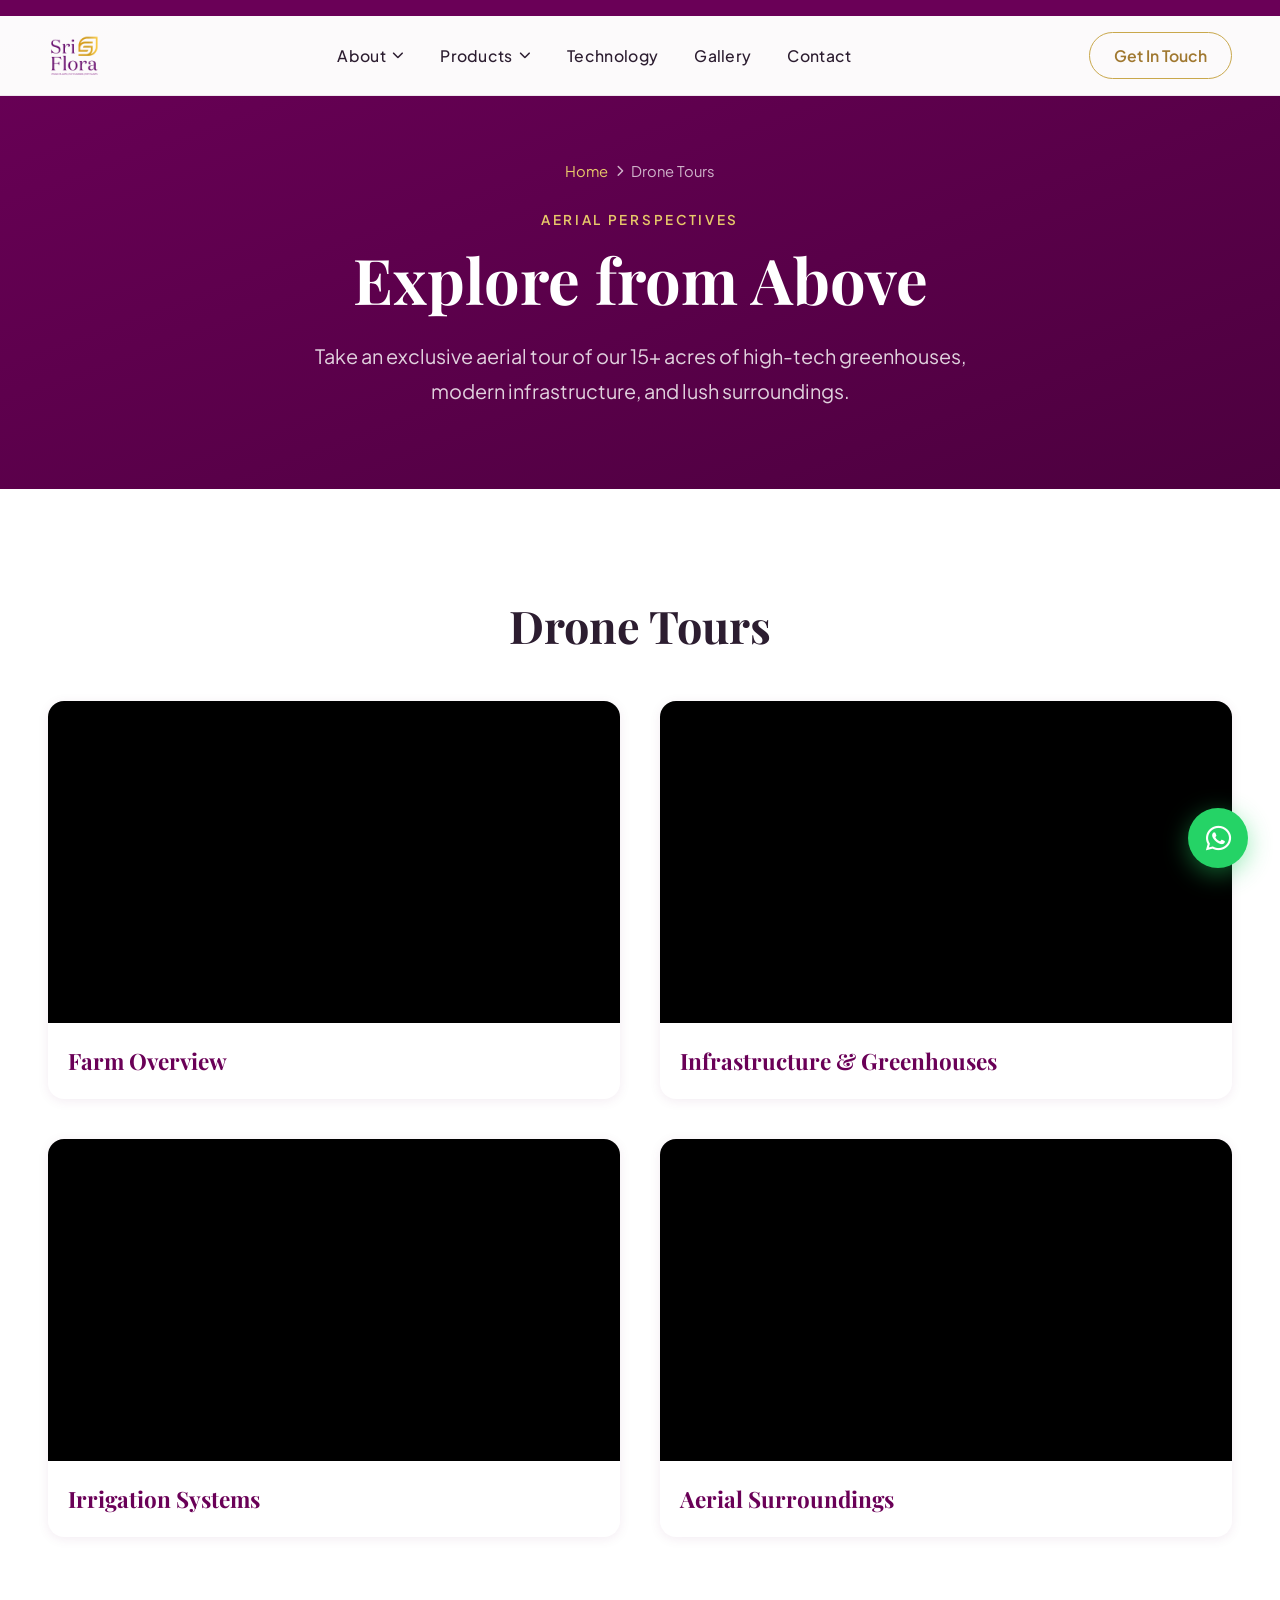
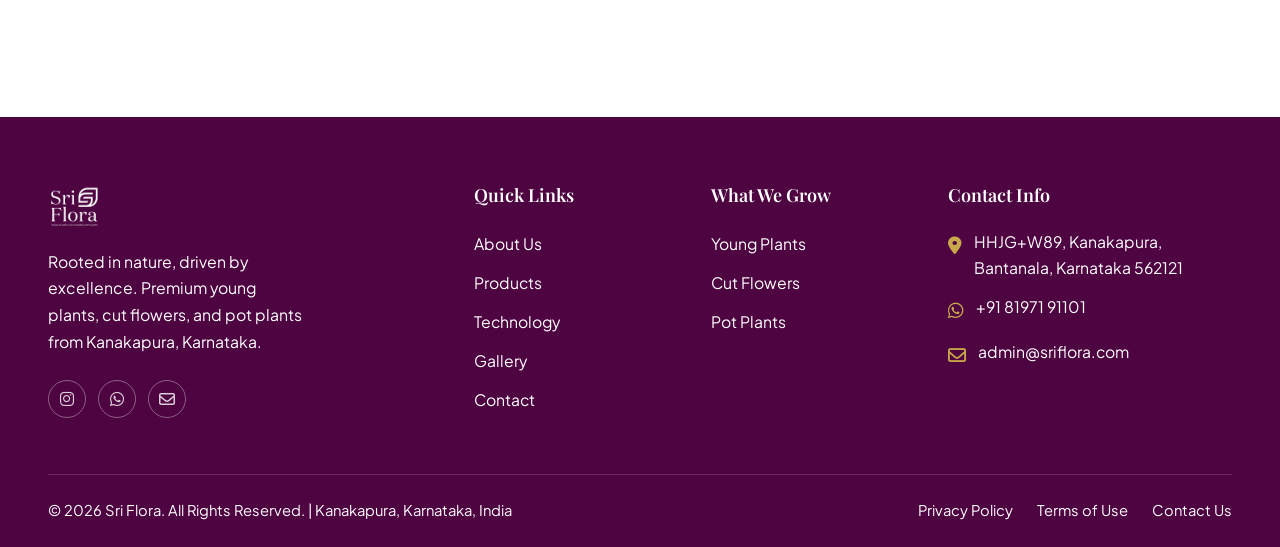
<file: drone.html>
<!DOCTYPE html>
<html lang="en">

<head>
  <meta charset="UTF-8" />
  <meta name="viewport" content="width=device-width, initial-scale=1.0" />
  <title>Drone Tours — Sri Flora</title>
  <meta name="description"
    content="Take an aerial tour of Sri Flora. Watch drone videos of our sprawling farm, greenhouses, and infrastructure in Kanakapura, Karnataka." />
  <meta name="color-scheme" content="light" />
  <link rel="canonical" href="https://sriflora.in/drone.html" />
  <link rel="stylesheet" href="styles.css?v=92" />
  <link rel="stylesheet" href="https://cdnjs.cloudflare.com/ajax/libs/font-awesome/6.5.0/css/all.min.css" />
  <style>
    /* ── Drone Page Specific ── */
    .drone-page-hero {
      background: linear-gradient(160deg, var(--purple-brand) 0%, var(--purple-deep) 100%);
      padding: 160px 0 80px;
      text-align: center;
    }
    .drone-page-hero .section-label { color: var(--gold-light); }
    .drone-page-hero h1 {
      font-family: 'Playfair Display', serif;
      font-size: clamp(2.2rem, 5vw, 3.5rem);
      font-weight: 700;
      color: var(--white);
      line-height: 1.2;
      margin-bottom: 20px;
    }
    .drone-page-hero p {
      color: rgba(255,255,255,0.82);
      font-size: 1.1rem;
      max-width: 680px;
      margin: 0 auto;
      line-height: 1.8;
    }

    #drone-grid-section {
      padding: 100px 0;
      background: var(--white);
    }
  </style>
</head>

<body>
  <!-- ══ NAVBAR ══ -->
  <nav id="navbar" role="navigation" aria-label="Main navigation">
    <div class="container nav-inner">
      <a href="index.html" class="logo" aria-label="Sri Flora Home">
        <img src="logo-light.png" alt="Sri Flora" class="logo-img" />
      </a>
      <ul class="nav-links" role="list">
<li class="nav-dropdown">
          <a href="about.html" class="nav-dropdown-toggle">
            About <i class="fa-solid fa-chevron-down nav-chevron" aria-hidden="true"></i>
          </a>
          <ul class="nav-dropdown-menu" role="list">
            <li><a href="about.html#mission-vision">Mission & Vision</a></li>
            <li><a href="about.html#our-story">Our Story</a></li>
            <li><a href="about.html#our-team">Our Team</a></li>
          </ul>
        </li>
        <li class="nav-dropdown">
          <a href="index.html#products" class="nav-dropdown-toggle">
            Products <i class="fa-solid fa-chevron-down nav-chevron" aria-hidden="true"></i>
          </a>
          <ul class="nav-dropdown-menu" role="list">
            <li><a href="young-plants.html"><i class="fa-solid fa-seedling"></i> Young Plants</a></li>
            <li><a href="pot-plants.html"><i class="fa-solid fa-leaf"></i> Pot Plants</a></li>
            <li><a href="cut-flowers.html"><i class="fa-solid fa-fan"></i> Cut Flowers</a></li>
          </ul>
        </li>
        <li><a href="index.html#technology">Technology</a></li>
        <li><a href="index.html#gallery-cards">Gallery</a></li>
        <li><a href="index.html#contact">Contact</a></li>
      </ul>
      <div style="display:flex;align-items:center;gap:12px;">
        <a href="index.html#contact" class="btn-nav">Get In Touch</a>
        <button class="hamburger" id="hamburger" aria-label="Toggle mobile menu" aria-expanded="false">
          <span></span><span></span><span></span>
        </button>
      </div>
    </div>
  </nav>

  <!-- Mobile Nav Drawer -->
  <div class="mobile-nav" id="mobile-nav" role="dialog" aria-label="Mobile navigation">
<div class="mobile-nav-group">
      <button class="mobile-nav-group-toggle" id="mobile-about-toggle">
        About <i class="fa-solid fa-chevron-down" aria-hidden="true"></i>
      </button>
      <div class="mobile-nav-submenu" id="mobile-about-submenu">
        <a href="about.html#mission-vision">Mission & Vision</a>
        <a href="about.html#our-story">Our Story</a>
        <a href="about.html#our-team">Our Team</a>
      </div>
    </div>
    <div class="mobile-nav-group">
      <button class="mobile-nav-group-toggle" id="mobile-products-toggle">
        Products <i class="fa-solid fa-chevron-down" aria-hidden="true"></i>
      </button>
      <div class="mobile-nav-submenu" id="mobile-products-submenu">
        <a href="young-plants.html">Young Plants</a>
        <a href="pot-plants.html">Pot Plants</a>
        <a href="cut-flowers.html">Cut Flowers</a>
      </div>
    </div>
    <a href="index.html#technology">Technology</a>
    <a href="index.html#gallery-cards">Gallery</a>
    <a href="index.html#contact">Contact</a>
    <a href="index.html#contact" class="btn-nav">Get In Touch</a>
  </div>

  <!-- ══ HERO ══ -->
  <section class="drone-page-hero" aria-label="Drone hero">
    <div class="container">
      <div class="breadcrumb">
        <a href="index.html">Home</a>
        <i class="fa-solid fa-chevron-right" style="font-size:0.65rem;"></i>
        <span>Drone Tours</span>
      </div>
      <span class="section-label">Aerial Perspectives</span>
      <h1>Explore from Above</h1>
      <p>Take an exclusive aerial tour of our 15+ acres of high-tech greenhouses, modern infrastructure, and lush surroundings.</p>
    </div>
  </section>

  <!-- ══ DRONE VIDEOS ══ -->
  <section id="drone-grid-section">
    <div class="container">
      
      <h2 class="gallery-section-title" id="videos">Drone Tours</h2>
      <div class="video-grid">
        <div class="video-card">
          <iframe src="https://www.youtube.com/embed/wDzO9-0Wjzs?rel=0" allow="accelerometer; autoplay; clipboard-write; encrypted-media; gyroscope; picture-in-picture" allowfullscreen title="Farm Overview"></iframe>
          <div class="video-card-body">
            <h3>Farm Overview</h3>
          </div>
        </div>
        <div class="video-card">
          <iframe src="https://www.youtube.com/embed/ejGiR-ptQHk?rel=0" allow="accelerometer; autoplay; clipboard-write; encrypted-media; gyroscope; picture-in-picture" allowfullscreen title="Infrastructure & Greenhouses"></iframe>
          <div class="video-card-body">
            <h3>Infrastructure & Greenhouses</h3>
          </div>
        </div>
        <div class="video-card">
          <iframe src="https://www.youtube.com/embed/Xh0sjwn0yHs?rel=0" allow="accelerometer; autoplay; clipboard-write; encrypted-media; gyroscope; picture-in-picture" allowfullscreen title="Irrigation Systems"></iframe>
          <div class="video-card-body">
            <h3>Irrigation Systems</h3>
          </div>
        </div>
        <div class="video-card">
          <iframe src="https://www.youtube.com/embed/UwnEcqwozZY?rel=0" allow="accelerometer; autoplay; clipboard-write; encrypted-media; gyroscope; picture-in-picture" allowfullscreen title="Aerial Surroundings"></iframe>
          <div class="video-card-body">
            <h3>Aerial Surroundings</h3>
          </div>
        </div>
      </div>

    </div>
  </section>

  <!-- ══ FOOTER ══ -->
  <footer aria-label="Site footer">
    <div class="container">
      <div class="footer-grid">
        <div class="footer-brand">
          <a href="index.html" class="logo" aria-label="Sri Flora Home">
            <img src="logo-light.png" alt="Sri Flora" class="logo-img" style="filter:brightness(0) invert(1);" />
          </a>
          <p class="footer-tagline">Rooted in nature, driven by excellence. Premium young plants, cut flowers, and pot plants from Kanakapura, Karnataka.</p>
          <div class="social-row">
            <a href="https://www.instagram.com/sriflora" class="social-btn" aria-label="Sri Flora on Instagram" target="_blank" rel="noopener noreferrer"><i class="fa-brands fa-instagram" aria-hidden="true"></i></a>
            <a href="https://wa.me/919741177666" class="social-btn" aria-label="Sri Flora on WhatsApp" target="_blank" rel="noopener noreferrer"><i class="fa-brands fa-whatsapp" aria-hidden="true"></i></a>
            <a href="mailto:admin@sriflora.com" class="social-btn" aria-label="Email Sri Flora"><i class="fa-regular fa-envelope" aria-hidden="true"></i></a>
          </div>
        </div>
        <div class="footer-col">
          <h4>Quick Links</h4>
          <ul role="list">
            <li><a href="about.html">About Us</a></li>
            <li><a href="index.html#products">Products</a></li>
            <li><a href="index.html#technology">Technology</a></li>
            <li><a href="index.html#gallery-cards">Gallery</a></li>
            <li><a href="index.html#contact">Contact</a></li>
          </ul>
        </div>
        <div class="footer-col">
          <h4>What We Grow</h4>
          <ul role="list">
            <li><a href="young-plants.html">Young Plants</a></li>
            <li><a href="cut-flowers.html">Cut Flowers</a></li>
            <li><a href="pot-plants.html">Pot Plants</a></li>
          </ul>
        </div>
        <div class="footer-col">
          <h4>Contact Info</h4>
          <div class="footer-contact-item">
            <span><i class="fa-solid fa-location-dot" aria-hidden="true"></i></span>
            <span>HHJG+W89, Kanakapura, Bantanala, Karnataka 562121</span>
          </div>
          <div class="footer-contact-item">
            <span><i class="fa-brands fa-whatsapp" aria-hidden="true"></i></span>
            <a href="https://wa.me/919741177666" target="_blank" rel="noopener noreferrer" style="color: inherit; text-decoration: none;">+91 81971 91101</a>
          </div>
          <div class="footer-contact-item">
            <span><i class="fa-regular fa-envelope" aria-hidden="true"></i></span>
            <a href="mailto:admin@sriflora.com" style="color: inherit; text-decoration: none;">admin@sriflora.com</a>
          </div>
        </div>
      </div>
      <div class="footer-bottom">
        <p>&copy; 2026 Sri Flora. All Rights Reserved. | Kanakapura, Karnataka, India</p>
        <div class="footer-bottom-line">
          <a href="#">Privacy Policy</a>
          <a href="#">Terms of Use</a>
          <a href="index.html#contact">Contact Us</a>
        </div>
      </div>
    </div>
  </footer>

  <a href="https://wa.me/919741177666?text=Hi%20Sri%20Flora%2C%20I%20am%20interested%20in%20your%20products."
    class="whatsapp-float" target="_blank" rel="noopener noreferrer" aria-label="Chat with Sri Flora on WhatsApp">
    <i class="fa-brands fa-whatsapp" aria-hidden="true"></i>
  </a>
  <a href="#" class="back-to-top" aria-label="Back to top">
    <i class="fa-solid fa-chevron-up" aria-hidden="true"></i>
  </a>

  <!-- CDN Scripts -->
  <script src="script.js?v=92"></script>
</body>

</html>
</file>
<file: styles.css>
/* ==============================
   Sri Flora — Premium CSS
   Concept A: Cinematic Immersive
   ============================== */

@import url('https://fonts.googleapis.com/css2?family=Playfair+Display:ital,wght@0,400;0,600;0,700;1,400;1,600&family=Inter:wght@300;400;500;600&family=Plus+Jakarta+Sans:wght@300;400;500;600&display=swap');

/* ── CSS Custom Properties ── */
:root {
  --purple-brand: #6A0057;
  --purple-deep: #4D003F;
  --purple-medium: #8C1A75;
  --purple-light: #F9EAF6;
  --purple-mist: rgba(106, 0, 87, 0.12);
  --gold-accent: #C9A84C;
  --gold-light: #E8C96A;
  --gold-dark: #A07830;
  --white: #FFFFFF;
  --warm-gray: #F9F9FB;
  --lavender-bg: #F5EDF8;
  --slate-dark: #2C1D30;
  --slate-mid: #6A0057;
  ;
  --text-body: #5A4A6A;
  --text-muted: #8A7A9A;
  --border-light: rgba(106, 0, 87, 0.15);
  --shadow-sm: 0 2px 12px rgba(106, 0, 87, 0.08);
  --shadow-md: 0 8px 32px rgba(106, 0, 87, 0.12);
  --shadow-lg: 0 16px 48px rgba(106, 0, 87, 0.18);
  --transition: all 0.35s cubic-bezier(0.4, 0, 0.2, 1);
  --radius-sm: 8px;
  --radius-md: 16px;
  --radius-lg: 24px;
  --radius-xl: 32px;
}

/* ── Reset & Base ── */
*,
*::before,
*::after {
  box-sizing: border-box;
  margin: 0;
  padding: 0;
}

html {
  scroll-behavior: smooth;
  font-size: 18px;
}

body {
  font-family: 'Plus Jakarta Sans', 'Inter', sans-serif;
  background: var(--white);
  color: var(--slate-dark);
  line-height: 1.6;
  overflow-x: hidden;
  -webkit-font-smoothing: antialiased;
img {
  max-width: 100%;
  height: auto;
  display: block;
}

/* ── Lazy Load Fade In ── */
img.lazy {
  opacity: 0;
  transition: opacity 0.8s ease-in-out;
}
img.lazy.loaded {
  opacity: 1;
}

/* ── Lenis Smooth Scroll Removed ── */

a {
  text-decoration: none;
  color: inherit;
}

ul {
  list-style: none;
}

/* ── Utility ── */
.container {
  width: 100%;
  max-width: 1400px;
  margin: 0 auto;
  padding: 0 48px;
}

.section-label {
  display: inline-block;
  font-size: 0.75rem;
  font-weight: 600;
  letter-spacing: 0.2em;
  text-transform: uppercase;
  color: var(--gold-accent);
  margin-bottom: 12px;
}

.section-title {
  font-family: 'Playfair Display', serif;
  font-size: clamp(2rem, 4vw, 2.75rem);
  font-weight: 700;
  color: var(--slate-dark);
  line-height: 1.2;
  margin-bottom: 16px;
}

.section-title span {
  color: var(--purple-brand);
}

.gold-line {
  width: 60px;
  height: 2px;
  background: linear-gradient(90deg, var(--gold-accent), var(--gold-light));
  border-radius: 2px;
  margin: 0 auto 48px;
}

.gold-line.left {
  margin: 0 0 48px;
}

/* ── Scroll Animations ── */
/* Content is VISIBLE by default — JS opt-in enables the animation */
.js-reveal-ready .reveal {
  opacity: 0;
  transform: translateY(32px);
  transition: opacity 0.7s ease, transform 0.7s ease;
}

.js-reveal-ready .reveal.visible {
  opacity: 1;
  transform: translateY(0);
}

.js-reveal-ready .reveal-left {
  opacity: 0;
  transform: translateX(-40px);
  transition: opacity 0.7s ease, transform 0.7s ease;
}

.js-reveal-ready .reveal-left.visible {
  opacity: 1;
  transform: translateX(0);
}

.js-reveal-ready .reveal-right {
  opacity: 0;
  transform: translateX(40px);
  transition: opacity 0.7s ease, transform 0.7s ease;
}

.js-reveal-ready .reveal-right.visible {
  opacity: 1;
  transform: translateX(0);
}

/* ══════════════════════════════
   1. STICKY NAVIGATION
══════════════════════════════ */
#navbar {
  position: fixed;
  top: 0;
  left: 0;
  right: 0;
  z-index: 1000;
  height: 96px;
  border-top: 16px solid var(--purple-brand);
  display: flex;
  align-items: center;
  background: rgba(255, 255, 255, 0.98);
  border-bottom: 1px solid rgba(106, 0, 87, 0.08);
  transition: var(--transition);
  will-change: transform, height;
}

#navbar.scrolled {
  height: 76px;
  border-top-width: 8px;
  box-shadow: var(--shadow-sm);
  background: rgba(255, 255, 255, 1);
}

.nav-inner {
  display: flex;
  align-items: center;
  justify-content: space-between;
  width: 100%;
  padding: 0 48px;
  max-width: 100%;
}

/* Logo */
.logo {
  display: flex;
  align-items: center;
  text-decoration: none;
  flex-shrink: 0;
}

.logo-img {
  height: 52px;
  width: auto;
  display: block;
  object-fit: contain;
  transition: opacity 0.3s;
}

/* Light mode: show the colour PNG, hide the dark-filter version */
.logo-img--light {
  display: block;
}

.logo-img--dark {
  display: none;
}

/* Nav Links */
.nav-links {
  display: flex;
  align-items: center;
  gap: 36px;
}

.nav-links a {
  font-size: 0.875rem;
  font-weight: 500;
  color: var(--slate-dark);
  letter-spacing: 0.02em;
  transition: color 0.25s;
  position: relative;
}

.nav-links a::after {
  content: '';
  position: absolute;
  bottom: -4px;
  left: 0;
  width: 0;
  height: 1.5px;
  background: var(--purple-brand);
  transition: width 0.3s;
}

.nav-links a:hover {
  color: var(--purple-brand);
}

.nav-links a:hover::after {
  width: 100%;
}

/* ── Nav Dropdown ── */
.nav-dropdown {
  position: relative;
}

.nav-dropdown-toggle {
  display: flex;
  align-items: center;
  gap: 6px;
  cursor: pointer;
  user-select: none;
}

.nav-chevron {
  font-size: 0.65rem;
  transition: transform 0.3s ease;
}

.nav-dropdown:hover .nav-chevron {
  transform: rotate(180deg);
}

.nav-dropdown-menu {
  position: absolute;
  top: 100%;
  left: 50%;
  transform: translateX(-50%) translateY(10px);
  background: var(--white);
  border: 1px solid var(--border-light);
  border-radius: var(--radius-md);
  box-shadow: var(--shadow-lg);
  padding: 8px;
  min-width: 200px;
  opacity: 0;
  visibility: hidden;
  transition: opacity 0.25s ease, transform 0.25s ease, visibility 0.25s ease;
  z-index: 1000;
  list-style: none;
}

/* Invisible bridge so hover doesn't break when moving cursor down */
.nav-dropdown-menu::before {
  content: '';
  position: absolute;
  top: -20px;
  left: 0;
  right: 0;
  height: 20px;
}

.nav-dropdown:hover .nav-dropdown-menu,
.nav-dropdown-toggle:focus + .nav-dropdown-menu,
.nav-dropdown-menu:hover {
  opacity: 1;
  visibility: visible;
  transform: translateX(-50%) translateY(16px);
}

.nav-dropdown-menu li {
  margin: 0;
}

.nav-dropdown-menu li a {
  display: flex;
  align-items: center;
  gap: 10px;
  padding: 10px 16px;
  border-radius: var(--radius-sm);
  font-size: 0.875rem;
  font-weight: 500;
  color: var(--slate-dark);
  text-decoration: none;
  transition: background 0.2s, color 0.2s;
  white-space: nowrap;
}

.nav-dropdown-menu li a:hover {
  background: var(--purple-light);
  color: var(--purple-brand);
}

.nav-dropdown-menu li a i {
  color: var(--purple-brand);
  font-size: 0.85rem;
  width: 16px;
  text-align: center;
}

.nav-dropdown-menu li a::after {
  display: none;
}

/* Mobile nav group */
.mobile-nav-group {
  border-bottom: 1px solid rgba(0,0,0,0.05);
}

.mobile-nav-group-toggle {
  display: flex;
  align-items: center;
  justify-content: space-between;
  width: 100%;
  padding: 12px 0;
  font-size: 1rem;
  font-weight: 500;
  color: var(--slate-dark);
  background: none;
  border: none;
  cursor: pointer;
  font-family: inherit;
  transition: color 0.2s;
}

.mobile-nav-group-toggle:hover {
  color: var(--purple-brand);
}

.mobile-nav-group-toggle i {
  font-size: 0.75rem;
  transition: transform 0.3s;
}

.mobile-nav-group-toggle.open i {
  transform: rotate(180deg);
}

.mobile-nav-submenu {
  display: none;
  padding-left: 16px;
  padding-bottom: 8px;
}

.mobile-nav-submenu.open {
  display: block;
}

.mobile-nav-submenu a {
  font-size: 0.9rem;
  color: var(--text-body);
  padding: 8px 0;
  border-bottom: none;
}

/* CTA Button */
.btn-nav {
  padding: 10px 24px;
  border: 1.5px solid var(--gold-accent);
  border-radius: 50px;
  font-size: 0.875rem;
  font-weight: 600;
  color: var(--gold-dark);
  background: transparent;
  cursor: pointer;
  transition: var(--transition);
  white-space: nowrap;
  text-decoration: none;
  display: inline-block;
}

.btn-nav:hover {
  background: var(--gold-accent);
  color: var(--white);
  transform: translateY(-1px);
  box-shadow: 0 4px 16px rgba(201, 168, 76, 0.35);
}

/* Dark Mode Toggle Button */
.theme-toggle {
  width: 42px;
  height: 42px;
  border-radius: 50%;
  border: 1.5px solid var(--border-light);
  background: var(--warm-gray);
  cursor: pointer;
  display: flex;
  align-items: center;
  justify-content: center;
  font-size: 1.1rem;
  transition: var(--transition);
  flex-shrink: 0;
  position: relative;
  overflow: hidden;
}

.theme-toggle:hover {
  background: var(--purple-light);
  border-color: var(--purple-brand);
  transform: rotate(20deg) scale(1.08);
}

.theme-toggle__icon {
  position: absolute;
  transition: opacity 0.3s, transform 0.4s;
  line-height: 1;
}

/* Light mode: show sun, hide moon */
.theme-toggle__icon--sun {
  opacity: 1;
  transform: translateY(0);
}

.theme-toggle__icon--moon {
  opacity: 0;
  transform: translateY(16px);
}

/* Dark mode: show moon, hide sun */
[data-theme="dark"] .theme-toggle__icon--sun {
  opacity: 0;
  transform: translateY(-16px);
}

[data-theme="dark"] .theme-toggle__icon--moon {
  opacity: 1;
  transform: translateY(0);
}

/* Hamburger */
.hamburger {
  display: none;
  flex-direction: column;
  gap: 5px;
  cursor: pointer;
  padding: 4px;
  background: none;
  border: none;
}

.hamburger span {
  display: block;
  width: 24px;
  height: 2px;
  background: var(--slate-dark);
  border-radius: 2px;
  transition: var(--transition);
}

.hamburger.open span:nth-child(1) {
  transform: rotate(45deg) translate(5px, 5px);
}

.hamburger.open span:nth-child(2) {
  opacity: 0;
}

.hamburger.open span:nth-child(3) {
  transform: rotate(-45deg) translate(5px, -5px);
}

/* Mobile Nav Drawer */
.mobile-nav {
  display: none;
  position: fixed;
  top: 80px;
  left: 0;
  right: 0;
  background: var(--white);
  border-bottom: 1px solid var(--border-light);
  padding: 24px 32px;
  z-index: 999;
  box-shadow: var(--shadow-md);
}

.mobile-nav.open {
  display: block;
}

.mobile-nav a {
  display: block;
  font-size: 1rem;
  font-weight: 500;
  color: var(--slate-dark);
  padding: 12px 0;
  border-bottom: 1px solid rgba(0, 0, 0, 0.05);
  transition: color 0.2s;
}

.mobile-nav a:hover {
  color: var(--purple-brand);
}

.mobile-nav .btn-nav {
  margin-top: 16px;
  display: inline-block;
}

/* ══════════════════════════════
   2. HERO SECTION
══════════════════════════════ */
#hero {
  position: relative;
  height: 100vh;
  min-height: 680px;
  display: flex;
  align-items: center;
  justify-content: center;
  overflow: hidden;
  text-align: center;
}

/* ── Native Video Background ── */
.hero-video-bg {
  position: absolute;
  inset: 0;
  z-index: 0;
  overflow: hidden;
  background: #1a0014; /* Fallback while video loads */
}

.hero-video {
  position: absolute;
  top: 50%;
  left: 50%;
  min-width: 100%;
  min-height: 100%;
  width: auto;
  height: auto;
  transform: translate(-50%, -50%);
  object-fit: cover;
  pointer-events: none;
}

.hero-overlay {
  position: absolute;
  inset: 0;
  z-index: 1;
  background: linear-gradient(
    160deg,
    rgba(80, 0, 65, 0.38) 0%,
    rgba(50, 0, 40, 0.30) 40%,
    rgba(20, 0, 20, 0.45) 100%
  );
}


.hero-content {
  position: relative;
  z-index: 2;
  padding: 0 20px;
  max-width: 800px;
}

/* Hero Logo */
.hero-logo {
  display: flex;
  align-items: center;
  justify-content: center;
  margin-bottom: 28px;
  animation: fadeInDown 1s ease forwards;
}

.hero-logo-img {
  width: clamp(220px, 45vw, 380px);
  height: auto;
  object-fit: contain;
  filter: drop-shadow(0 0 24px rgba(0, 0, 0, 0.35));
}

.hero-tagline {
  font-size: clamp(0.7rem, 1.8vw, 0.9rem);
  font-weight: 600;
  letter-spacing: 0.25em;
  color: var(--gold-accent);
  text-transform: uppercase;
  margin-bottom: 20px;
  animation: fadeIn 1s ease 0.3s both;
}

.hero-subtitle {
  font-family: 'Playfair Display', serif;
  font-style: italic;
  font-size: clamp(1.1rem, 2.5vw, 1.4rem);
  color: rgba(255, 255, 255, 0.88);
  margin-bottom: 40px;
  animation: fadeIn 1s ease 0.5s both;
}

.btn-hero {
  display: inline-flex;
  align-items: center;
  gap: 10px;
  padding: 16px 36px;
  border: 1.5px solid var(--gold-accent);
  border-radius: 50px;
  font-size: 0.95rem;
  font-weight: 600;
  color: var(--white);
  background: rgba(255, 255, 255, 0.1);
  background: rgba(255, 255, 255, 0.15);
  cursor: pointer;
  text-decoration: none;
  transition: var(--transition);
  animation: fadeIn 1s ease 0.7s both;
}

.btn-hero:hover {
  background: var(--gold-accent);
  color: var(--white);
  transform: translateY(-3px);
  box-shadow: 0 12px 40px rgba(201, 168, 76, 0.4);
}

/* Scroll Indicator */
.hero-scroll {
  position: absolute;
  bottom: 36px;
  left: 50%;
  transform: translateX(-50%);
  display: flex;
  flex-direction: column;
  align-items: center;
  gap: 8px;
  color: rgba(255, 255, 255, 0.6);
  font-size: 0.75rem;
  letter-spacing: 0.1em;
  animation: bounce 2s infinite;
}

.hero-scroll::after {
  content: '';
  width: 1px;
  height: 40px;
  background: linear-gradient(to bottom, rgba(201, 168, 76, 0.7), transparent);
}

/* ══════════════════════════════
   3. STATS BAR
══════════════════════════════ */
#stats-bar {
  background: var(--purple-brand);
  padding: 28px 0;
}

.stats-grid {
  display: grid;
  grid-template-columns: repeat(4, 1fr);
  gap: 0;
}

.stat-item {
  text-align: center;
  padding: 12px 20px;
  border-right: 1px solid rgba(255, 255, 255, 0.2);
}

.stat-item:last-child {
  border-right: none;
}

.stat-number {
  font-family: 'Playfair Display', serif;
  font-size: 2.2rem;
  font-weight: 700;
  color: var(--gold-accent);
  line-height: 1;
  margin-bottom: 4px;
}

.stat-label {
  font-size: 0.8rem;
  font-weight: 500;
  color: rgba(255, 255, 255, 0.8);
  letter-spacing: 0.05em;
  text-transform: uppercase;
}

/* ══════════════════════════════
   4. ABOUT US
══════════════════════════════ */
#about {
  padding: 120px 0;
  background: var(--white);
}

.about-grid {
  display: grid;
  grid-template-columns: 1fr 1fr;
  gap: 80px;
  align-items: center;
}

.about-image-wrap {
  position: relative;
}

.about-image-main {
  width: 100%;
  height: 520px;
  object-fit: cover;
  border-radius: var(--radius-lg);
  box-shadow: var(--shadow-lg);
}

.about-image-badge {
  position: absolute;
  bottom: -24px;
  right: -24px;
  width: 120px;
  height: 120px;
  background: var(--purple-brand);
  border-radius: 50%;
  display: flex;
  flex-direction: column;
  align-items: center;
  justify-content: center;
  color: var(--white);
  text-align: center;
  box-shadow: var(--shadow-md);
  border: 4px solid var(--white);
}

.about-image-badge strong {
  font-family: 'Playfair Display', serif;
  font-size: 1.6rem;
  font-weight: 700;
  color: var(--gold-accent);
  line-height: 1;
}

.about-image-badge span {
  font-size: 0.7rem;
  font-weight: 500;
  letter-spacing: 0.08em;
  text-transform: uppercase;
}

.about-text {
  padding-left: 16px;
}

.about-description {
  font-size: 1.05rem;
  color: var(--text-body);
  line-height: 1.8;
  margin-bottom: 24px;
}

.about-cta-row {
  margin-bottom: 32px;
}

.btn-about-more {
  display: inline-flex;
  align-items: center;
  gap: 10px;
  padding: 13px 30px;
  background: var(--purple-brand);
  color: var(--white);
  border-radius: 50px;
  font-size: 0.9rem;
  font-weight: 600;
  text-decoration: none;
  transition: var(--transition);
  box-shadow: 0 4px 20px rgba(106, 0, 87, 0.3);
}

.btn-about-more:hover {
  background: var(--purple-deep);
  transform: translateY(-2px);
  box-shadow: 0 8px 28px rgba(106, 0, 87, 0.4);
}

.btn-about-more i {
  transition: transform 0.3s ease;
}

.btn-about-more:hover i {
  transform: translateX(4px);
}

.about-stats {
  display: flex;
  gap: 24px;
  margin-top: 0;
  flex-wrap: wrap;
}

.stat-pill {
  display: flex;
  flex-direction: column;
  align-items: center;
  padding: 16px 24px;
  background: var(--purple-light);
  border-radius: var(--radius-md);
  border: 1px solid var(--border-light);
  min-width: 100px;
}

.stat-pill strong {
  font-family: 'Playfair Display', serif;
  font-size: 1.8rem;
  font-weight: 700;
  color: var(--purple-brand);
  line-height: 1;
}

.stat-pill span {
  font-size: 0.75rem;
  font-weight: 500;
  color: var(--text-muted);
  text-transform: uppercase;
  letter-spacing: 0.08em;
  margin-top: 4px;
}

/* ══════════════════════════════
   5. PRODUCT CATEGORIES
══════════════════════════════ */
#products {
  padding: 120px 0;
  background: var(--lavender-bg);
}

.section-header {
  text-align: center;
}

.products-grid {
  display: grid;
  grid-template-columns: repeat(4, 1fr);
  gap: 24px;
}

.products-grid-3 {
  display: grid;
  grid-template-columns: repeat(3, 1fr);
  gap: 28px;
}

.products-grid-3 .product-card {
  height: 260px;
  text-decoration: none;
  display: block;
}

.product-card {
  position: relative;
  border-radius: var(--radius-md);
  overflow: hidden;
  height: 260px;
  cursor: pointer;
  box-shadow: var(--shadow-sm);
  transition: var(--transition);
}

.product-card:hover {
  transform: translateY(-8px);
  box-shadow: var(--shadow-lg);
}

.product-card img {
  width: 100%;
  height: 100%;
  object-fit: cover;
  transition: transform 0.6s ease;
}

.product-card:hover img {
  transform: scale(1.08);
}

.product-overlay {
  position: absolute;
  inset: 0;
  background: linear-gradient(to bottom,
      transparent 40%,
      rgba(48, 0, 40, 0.85) 100%);
  display: flex;
  align-items: flex-end;
  padding: 28px;
  transition: var(--transition);
}

.product-card:hover .product-overlay {
  background: linear-gradient(to bottom,
      rgba(106, 0, 87, 0.1) 0%,
      rgba(48, 0, 40, 0.92) 100%);
}

.product-info {
  color: var(--white);
}

.product-info h3 {
  font-family: 'Playfair Display', serif;
  font-size: 1.35rem;
  font-weight: 600;
  margin-bottom: 4px;
}

.product-info p {
  font-size: 0.8rem;
  color: rgba(255, 255, 255, 0.75);
  letter-spacing: 0.05em;
}

.product-arrow {
  width: 36px;
  height: 36px;
  border: 1.5px solid var(--gold-accent);
  border-radius: 50%;
  display: flex;
  align-items: center;
  justify-content: center;
  margin-top: 12px;
  transition: var(--transition);
  color: var(--gold-accent);
  font-size: 0.9rem;
}

.product-card:hover .product-arrow {
  background: var(--gold-accent);
  color: var(--white);
}

/* ══════════════════════════════
   6. WHY CHOOSE US
══════════════════════════════ */
#why-us {
  padding: 120px 0;
  background: var(--white);
}

.why-grid {
  display: grid;
  grid-template-columns: repeat(4, 1fr);
  gap: 28px;
}

.why-card {
  padding: 40px 28px;
  border: 1px solid var(--border-light);
  border-radius: var(--radius-md);
  text-align: center;
  background: var(--white);
  transition: var(--transition);
  position: relative;
  overflow: hidden;
}

.why-card::before {
  content: '';
  position: absolute;
  top: 0;
  left: 0;
  right: 0;
  height: 3px;
  background: linear-gradient(90deg, var(--purple-brand), var(--gold-accent));
  transform: scaleX(0);
  transition: var(--transition);
}

.why-card:hover {
  transform: translateY(-6px);
  box-shadow: var(--shadow-md);
}

.why-card:hover::before {
  transform: scaleX(1);
}

.why-icon {
  width: 64px;
  height: 64px;
  background: var(--purple-light);
  border-radius: 50%;
  display: flex;
  align-items: center;
  justify-content: center;
  margin: 0 auto 20px;
  font-size: 1.6rem;
  transition: var(--transition);
}

.why-card:hover .why-icon {
  background: var(--purple-brand);
}

.why-card h3 {
  font-family: 'Playfair Display', serif;
  font-size: 1.15rem;
  font-weight: 600;
  color: var(--slate-dark);
  margin-bottom: 10px;
}

.why-card p {
  font-size: 0.88rem;
  color: var(--text-body);
  line-height: 1.7;
}

/* ══════════════════════════════
   7. PARTNERS
══════════════════════════════ */
#partners {
  padding: 80px 0;
  background: var(--white);
}

.partners-label {
  text-align: center;
  margin-bottom: 40px;
}

.partners-label p {
  color: var(--text-muted);
  font-size: 0.9rem;
  margin-top: 8px;
}

.partners-row {
  display: flex;
  align-items: center;
  justify-content: center;
  gap: 56px;
  flex-wrap: wrap;
}

.partner-logo {
  filter: grayscale(1) opacity(0.5);
  transition: var(--transition);
  font-family: 'Playfair Display', serif;
  font-size: 1.1rem;
  font-weight: 700;
  color: var(--slate-mid);
  letter-spacing: 0.05em;
  padding: 12px 24px;
  border: 1px solid rgba(0, 0, 0, 0.1);
  border-radius: var(--radius-sm);
}

.partner-logo:hover {
  filter: grayscale(0) opacity(1);
  color: var(--purple-brand);
  border-color: var(--purple-brand);
  transform: scale(1.05);
}

/* ══════════════════════════════
   8. TESTIMONIALS
══════════════════════════════ */
#testimonials {
  padding: 120px 0;
  background: var(--lavender-bg);
}

.testimonials-grid {
  display: grid;
  grid-template-columns: repeat(3, 1fr);
  gap: 28px;
}

.testimonial-card {
  padding: 40px 32px;
  background: var(--white);
  border: 1px solid var(--border-light);
  border-radius: var(--radius-md);
  position: relative;
  transition: var(--transition);
}

.testimonial-card:hover {
  transform: translateY(-6px);
  box-shadow: var(--shadow-md);
}

.quote-mark {
  font-family: 'Playfair Display', serif;
  font-size: 5rem;
  color: var(--gold-accent);
  opacity: 0.25;
  line-height: 0.8;
  margin-bottom: 16px;
  display: block;
}

.testimonial-text {
  font-size: 0.95rem;
  color: var(--text-body);
  line-height: 1.8;
  font-style: italic;
  margin-bottom: 28px;
}

.testimonial-divider {
  width: 40px;
  height: 1.5px;
  background: var(--gold-accent);
  margin-bottom: 20px;
}

.testimonial-author {
  display: flex;
  align-items: center;
  gap: 14px;
}

.author-avatar {
  width: 48px;
  height: 48px;
  border-radius: 50%;
  border: 2px solid var(--purple-brand);
  object-fit: cover;
  background: var(--purple-light);
  display: flex;
  align-items: center;
  justify-content: center;
  font-family: 'Playfair Display', serif;
  font-size: 1.2rem;
  font-weight: 700;
  color: var(--purple-brand);
  flex-shrink: 0;
}

.author-info strong {
  display: block;
  font-size: 0.9rem;
  font-weight: 600;
  color: var(--slate-dark);
}

.author-info span {
  font-size: 0.78rem;
  color: var(--text-muted);
}

.stars {
  display: flex;
  gap: 3px;
  margin-top: 8px;
  color: var(--gold-accent);
  font-size: 0.85rem;
}

/* ══════════════════════════════
   9. CONTACT US
══════════════════════════════ */
#contact {
  padding: 120px 0;
  background: var(--lavender-bg);
}

.contact-grid {
  display: grid;
  grid-template-columns: repeat(3, 1fr);
  gap: 28px;
}

.contact-card {
  padding: 48px 36px;
  background: var(--white);
  border: 1px solid var(--border-light);
  border-radius: var(--radius-md);
  text-align: center;
  transition: var(--transition);
}

.contact-card:hover {
  transform: translateY(-6px);
  box-shadow: var(--shadow-md);
}

.contact-icon-wrap {
  width: 72px;
  height: 72px;
  border-radius: 50%;
  display: flex;
  align-items: center;
  justify-content: center;
  margin: 0 auto 20px;
  font-size: 1.8rem;
}

.contact-icon-wrap.green {
  background: #E8F5E9;
}

.contact-icon-wrap.gold {
  background: var(--purple-light);
}

.contact-icon-wrap.purple {
  background: var(--purple-light);
}

.contact-card h3 {
  font-family: 'Playfair Display', serif;
  font-size: 1.2rem;
  font-weight: 600;
  color: var(--slate-dark);
  margin-bottom: 8px;
}

.contact-card p {
  font-size: 0.88rem;
  color: var(--text-body);
  line-height: 1.6;
  margin-bottom: 24px;
}

.btn-contact {
  display: inline-block;
  padding: 12px 28px;
  border-radius: 50px;
  font-size: 0.875rem;
  font-weight: 600;
  cursor: pointer;
  transition: var(--transition);
  text-decoration: none;
}

.btn-contact.green {
  background: #25D366;
  color: var(--white);
  border: none;
}

.btn-contact.green:hover {
  background: #1DA851;
  transform: translateY(-2px);
}

.btn-contact.gold {
  border: 1.5px solid var(--gold-accent);
  color: var(--gold-dark);
  background: transparent;
}

.btn-contact.gold:hover {
  background: var(--gold-accent);
  color: var(--white);
  transform: translateY(-2px);
}

.btn-contact.purple {
  border: 1.5px solid var(--purple-brand);
  color: var(--purple-brand);
  background: transparent;
}

.btn-contact.purple:hover {
  background: var(--purple-brand);
  color: var(--white);
  transform: translateY(-2px);
}

/* Map */
.map-embed {
  width: 100%;
  height: 200px;
  border-radius: var(--radius-sm);
  overflow: hidden;
  margin-bottom: 20px;
  border: 1.5px solid var(--border-light);
}

.map-embed iframe {
  width: 100%;
  height: 100%;
  border: none;
}

/* ══════════════════════════════
   10. FOOTER
══════════════════════════════ */
footer {
  background: #4E0441;
  border-top: none;
  padding: 64px 0 0;
}

footer .container {
  padding: 0 48px;
  max-width: 100%;
}

.footer-grid {
  display: grid;
  grid-template-columns: 2fr 1fr 1fr 1.5fr;
  gap: 48px;
  margin-bottom: 56px;
}

.footer-brand .logo {
  margin-bottom: 16px;
}

.footer-tagline {
  font-size: 0.88rem;
  color: #ffffff;
  line-height: 1.7;
  margin-bottom: 24px;
  max-width: 260px;
}

.social-row {
  display: flex;
  gap: 12px;
}

.social-btn {
  width: 38px;
  height: 38px;
  border-radius: 50%;
  border: 1.5px solid rgba(255, 255, 255, 0.35);
  display: flex;
  align-items: center;
  justify-content: center;
  color: rgba(255, 255, 255, 0.8);
  font-size: 0.9rem;
  transition: var(--transition);
  text-decoration: none;
}

.social-btn:hover {
  background: var(--purple-brand);
  color: var(--white);
  border-color: var(--purple-brand);
  transform: translateY(-2px);
}

.footer-col h4 {
  font-family: 'Playfair Display', serif;
  font-size: 1rem;
  font-weight: 600;
  color: #ffffff;
  margin-bottom: 20px;
}

.footer-col ul li+li {
  margin-top: 10px;
}

.footer-col ul li a {
  font-size: 0.875rem;
  color: #ffffff;
  transition: color 0.25s;
}

.footer-col ul li a:hover {
  color: var(--gold-accent);
}

.footer-contact-item {
  display: flex;
  gap: 12px;
  align-items: flex-start;
  margin-bottom: 14px;
  font-size: 0.875rem;
  color: #ffffff;
}

.footer-contact-item span:first-child {
  color: var(--gold-accent);
  font-size: 1rem;
  flex-shrink: 0;
  margin-top: 2px;
}

.footer-bottom {
  border-top: 1px solid rgba(255, 255, 255, 0.15);
  padding: 24px 0;
  display: flex;
  align-items: center;
  justify-content: space-between;
  flex-wrap: wrap;
  gap: 12px;
}

.footer-bottom p {
  font-size: 0.82rem;
  color: #ffffff;
}

.footer-bottom-line {
  display: flex;
  gap: 24px;
}

.footer-bottom-line a {
  font-size: 0.82rem;
  color: #ffffff;
  transition: color 0.25s;
}

.footer-bottom-line a:hover {
  color: var(--gold-accent);
}

/* WhatsApp Floating Button */
.whatsapp-float {
  position: fixed;
  bottom: 32px;
  right: 32px;
  width: 60px;
  height: 60px;
  border-radius: 50%;
  background: #25D366;
  display: flex;
  align-items: center;
  justify-content: center;
  color: var(--white);
  font-size: 1.6rem;
  box-shadow: 0 6px 24px rgba(37, 211, 102, 0.45);
  z-index: 999;
  text-decoration: none;
  transition: var(--transition);
  animation: pulse-wa 3s infinite;
}

.whatsapp-float:hover {
  transform: scale(1.12);
  box-shadow: 0 10px 32px rgba(37, 211, 102, 0.55);
}

/* Back to Top */
.back-to-top {
  position: fixed;
  bottom: 100px;
  right: 32px;
  width: 44px;
  height: 44px;
  border-radius: 50%;
  background: var(--purple-brand);
  color: var(--white);
  font-size: 1rem;
  display: flex;
  align-items: center;
  justify-content: center;
  cursor: pointer;
  box-shadow: var(--shadow-md);
  z-index: 998;
  opacity: 0;
  transform: translateY(12px);
  transition: var(--transition);
  border: none;
  text-decoration: none;
}

.back-to-top.visible {
  opacity: 1;
  transform: translateY(0);
}

.back-to-top:hover {
  background: var(--purple-deep);
  transform: translateY(-2px);
}

/* ── Keyframe Animations ── */
@keyframes fadeInDown {
  from {
    opacity: 0;
    transform: translateY(-30px);
  }

  to {
    opacity: 1;
    transform: translateY(0);
  }
}

@keyframes fadeIn {
  from {
    opacity: 0;
  }

  to {
    opacity: 1;
  }
}

@keyframes bounce {

  0%,
  100% {
    transform: translateX(-50%) translateY(0);
  }

  50% {
    transform: translateX(-50%) translateY(8px);
  }
}

@keyframes pulse-wa {

  0%,
  100% {
    box-shadow: 0 6px 24px rgba(37, 211, 102, 0.45);
  }

  50% {
    box-shadow: 0 6px 40px rgba(37, 211, 102, 0.7);
  }
}

@keyframes countUp {
  from {
    opacity: 0;
    transform: translateY(8px);
  }

  to {
    opacity: 1;
    transform: translateY(0);
  }
}

/* ══════════════════════════════
   TECHNOLOGY SECTION
══════════════════════════════ */
#technology {
  padding: 120px 0;
  background: var(--white);
}

.technology-intro {
  font-size: 1rem;
  color: var(--text-body);
  line-height: 1.8;
  max-width: 700px;
  margin: 0 auto 60px;
  text-align: center;
}

.tech-carousel-wrapper {
  border-radius: var(--radius-lg);
  position: relative;
}

/* Removed blur shadows as requested */

.tech-carousel-track {
  display: flex;
  gap: 32px;
  overflow-x: auto;
  scroll-snap-type: x mandatory;
  scroll-behavior: smooth;
  padding-bottom: 24px;
  -ms-overflow-style: none;
  scrollbar-width: none;
}

.tech-carousel-track::-webkit-scrollbar {
  display: none;
}

.tech-slide {
  position: relative;
  flex-shrink: 0;
  width: 480px;
  height: 340px;
  border-radius: var(--radius-md);
  overflow: hidden;
  box-shadow: var(--shadow-md);
  scroll-snap-align: start;
}

/* Nav Buttons */
.tech-nav {
  position: absolute;
  top: calc(50% - 12px);
  transform: translateY(-50%);
  background: var(--white);
  color: var(--purple-brand);
  border: none;
  width: 48px;
  height: 48px;
  border-radius: 50%;
  box-shadow: var(--shadow-md);
  font-size: 1.2rem;
  display: flex;
  align-items: center;
  justify-content: center;
  cursor: pointer;
  z-index: 10;
  opacity: 0;
  transition: opacity 0.3s ease, background 0.3s ease, color 0.3s ease;
  pointer-events: none;
}

.tech-carousel-wrapper:hover .tech-nav {
  opacity: 1;
  pointer-events: auto;
}

.tech-nav:hover {
  background: var(--purple-brand);
  color: var(--white);
}

.tech-nav.prev {
  left: -24px;
}
.tech-nav.next {
  right: -24px;
}

@media (max-width: 768px) {
  .tech-slide {
    width: 320px;
    height: 240px;
  }
  .tech-nav {
    display: none; /* Hide on mobile, users can swipe */
  }
}

.tech-slide img {
  width: 100%;
  height: 100%;
  object-fit: cover;
  transition: transform 0.5s ease;
}

.tech-slide:hover img {
  transform: scale(1.06);
}

.tech-slide-label {
  position: absolute;
  bottom: 0;
  left: 0;
  right: 0;
  background: linear-gradient(to top, rgba(48, 0, 40, 0.92) 0%, transparent 100%);
  color: var(--white);
  font-family: 'Playfair Display', serif;
  font-size: 1rem;
  font-weight: 600;
  padding: 32px 20px 18px;
  letter-spacing: 0.03em;
  text-align: center;
}

/* ══════════════════════════════
   GALLERY PAGES (shared styles)
══════════════════════════════ */
.gallery-hero {
  background: linear-gradient(160deg, var(--purple-brand) 0%, var(--purple-deep) 100%);
  padding: 160px 0 80px;
  text-align: center;
}

.gallery-hero .section-label {
  color: var(--gold-light);
}

.gallery-hero .section-title {
  color: var(--white);
  font-size: clamp(2.2rem, 5vw, 3.5rem);
}

.gallery-hero p {
  color: rgba(255,255,255,0.8);
  font-size: 1.05rem;
  max-width: 600px;
  margin: 0 auto;
  line-height: 1.8;
}

.gallery-section {
  padding: 80px 0;
  background: var(--warm-gray);
}

.gallery-category-title {
  font-family: 'Playfair Display', serif;
  font-size: 1.6rem;
  font-weight: 600;
  color: var(--slate-dark);
  margin-bottom: 6px;
  padding-bottom: 12px;
  border-bottom: 2px solid var(--gold-accent);
  display: inline-block;
}

.gallery-category-block {
  margin-bottom: 64px;
}

.gallery-category-block:last-child {
  margin-bottom: 0;
}

.gallery-grid {
  display: grid;
  grid-template-columns: repeat(auto-fill, minmax(280px, 1fr));
  gap: 20px;
  margin-top: 32px;
}

.gallery-item {
  position: relative;
  border-radius: var(--radius-md);
  overflow: hidden;
  aspect-ratio: 4 / 3;
  cursor: pointer;
  box-shadow: var(--shadow-sm);
  transition: transform 0.3s ease, box-shadow 0.3s ease;
  background: var(--purple-light);
  contain: layout style paint;
}

.gallery-item:hover {
  transform: translateY(-6px);
  box-shadow: var(--shadow-lg);
}

.gallery-item img {
  width: 100%;
  height: 100%;
  object-fit: cover;
  transition: transform 0.5s ease;
}

.gallery-item:hover img {
  transform: scale(1.06);
}

.gallery-item-label {
  position: absolute;
  bottom: 0;
  left: 0;
  right: 0;
  background: linear-gradient(to top, rgba(48, 0, 40, 0.8), transparent);
  color: var(--white);
  font-size: 0.85rem;
  font-weight: 600;
  padding: 24px 14px 12px;
  opacity: 0;
  transition: opacity 0.3s ease;
  letter-spacing: 0.04em;
  text-transform: uppercase;
}

.gallery-item:hover .gallery-item-label {
  opacity: 1;
}

/* Lightbox overlay */
.lightbox {
  display: none;
  position: fixed;
  inset: 0;
  background: rgba(0,0,0,0.92);
  z-index: 2000;
  align-items: center;
  justify-content: center;
  padding: 20px;
}

.lightbox.open {
  display: flex;
}

.lightbox-img {
  max-width: 90vw;
  max-height: 90vh;
  border-radius: var(--radius-md);
  object-fit: contain;
  box-shadow: 0 20px 80px rgba(0,0,0,0.6);
}

.lightbox-close {
  position: absolute;
  top: 24px;
  right: 32px;
  color: var(--white);
  font-size: 2.5rem;
  cursor: pointer;
  line-height: 1;
  background: none;
  border: none;
  transition: color 0.2s;
}

.lightbox-close:hover {
  color: var(--gold-accent);
}

.lightbox-caption {
  position: absolute;
  bottom: 32px;
  left: 50%;
  transform: translateX(-50%);
  color: rgba(255,255,255,0.8);
  font-size: 0.9rem;
  letter-spacing: 0.05em;
  text-align: center;
}

/* Page breadcrumb */
.breadcrumb {
  display: flex;
  align-items: center;
  gap: 8px;
  font-size: 0.82rem;
  color: rgba(255,255,255,0.7);
  justify-content: center;
  margin-bottom: 20px;
}

.breadcrumb a {
  color: var(--gold-light);
  text-decoration: none;
  transition: color 0.2s;
}

.breadcrumb a:hover {
  color: var(--white);
}

/* ══════════════════════════════
   RESPONSIVE
══════════════════════════════ */
@media (max-width: 1024px) {
  .container {
    padding: 0 24px;
  }

  .products-grid {
    grid-template-columns: repeat(2, 1fr);
  }

  .products-grid-3 {
    grid-template-columns: repeat(2, 1fr);
  }

  .why-grid {
    grid-template-columns: repeat(2, 1fr);
  }

  .footer-grid {
    grid-template-columns: 1fr 1fr;
    gap: 32px;
  }

  .stats-grid {
    grid-template-columns: repeat(2, 1fr);
  }

  .tech-slide {
    width: 300px;
    height: 220px;
  }
}

@media (max-width: 768px) {

  .nav-links,
  .btn-nav {
    display: none;
  }

  .hamburger {
    display: flex;
  }

  .about-grid {
    grid-template-columns: 1fr;
    gap: 48px;
  }

  .about-text {
    padding-left: 0;
  }

  .contact-grid {
    grid-template-columns: 1fr;
  }

  .testimonials-grid {
    grid-template-columns: 1fr;
  }

  .partners-row {
    gap: 24px;
  }

  .footer-grid {
    grid-template-columns: 1fr;
    gap: 32px;
  }

  .footer-bottom {
    flex-direction: column;
    text-align: center;
  }

  .about-image-badge {
    right: 0;
    bottom: -16px;
  }
}

@media (max-width: 480px) {
  .products-grid {
    grid-template-columns: 1fr;
  }

  .products-grid-3 {
    grid-template-columns: 1fr;
  }

  .why-grid {
    grid-template-columns: 1fr;
  }

  .stats-grid {
    grid-template-columns: repeat(2, 1fr);
  }

  .about-stats {
    gap: 12px;
  }

  .stat-pill {
    padding: 12px 16px;
    min-width: 80px;
  }

  .logo-img {
    height: 40px;
  }

  .tech-slide {
    width: 260px;
    height: 200px;
  }

  .gallery-grid {
    grid-template-columns: repeat(2, 1fr);
  }
}

/* ══════════════════════════════
   DARK MODE — Cinematic Purple
   Deep purple on alternating sections,
   soft lavender on the light sections.
   Matches the "purple brand" reference.
══════════════════════════════ */

/* ── Dark mode colour tokens ── */
[data-theme="dark"] {
  /* Deep purple backgrounds (dark sections) — NO BLACK */
  --dp-darkest: #2E0026;
  /* footer  — rich dark purple */
  --dp-dark: #4D003F;
  /* why-us, contact, navbar */
  --dp-mid: #6A0057;
  /* card glass base */
  --dp-glass: rgba(255, 255, 255, 0.09);

  /* Lavender backgrounds (light sections) */
  --lv-bg: #F0E8FA;
  /* about, products, partners, testimonials */
  --lv-card: #FFFFFF;
  /* cards on light sections */

  /* Text */
  --on-dark-title: #FFFFFF;
  --on-dark-body: rgba(255, 255, 255, 0.82);
  --on-dark-muted: rgba(255, 255, 255, 0.55);
  --on-light-title: #2E0026;
  --on-light-body: #5A4A6A;

  --border-dark: rgba(255, 255, 255, 0.12);
  --border-lv: rgba(106, 0, 87, 0.18);
}

/* ── Navbar — rich purple (NOT black) ── */
[data-theme="dark"] #navbar {
  background: rgba(77, 0, 63, 0.97);
  backdrop-filter: blur(20px);
  -webkit-backdrop-filter: blur(20px);
  border-bottom-color: rgba(255, 255, 255, 0.1);
  border-top-color: var(--gold-accent);
  box-shadow: 0 2px 20px rgba(0, 0, 0, 0.3);
}

[data-theme="dark"] .nav-links a {
  color: rgba(255, 255, 255, 0.85);
}

[data-theme="dark"] .nav-links a:hover {
  color: var(--gold-accent);
}

[data-theme="dark"] .nav-links a::after {
  background: var(--gold-accent);
}

[data-theme="dark"] .hamburger span {
  background: #fff;
}

[data-theme="dark"] .mobile-nav {
  background: #4D003F;
  border-bottom-color: rgba(255, 255, 255, 0.1);
}

[data-theme="dark"] .mobile-nav a {
  color: rgba(255, 255, 255, 0.85);
  border-bottom-color: rgba(255, 255, 255, 0.1);
}

[data-theme="dark"] .mobile-nav a:hover {
  color: var(--gold-accent);
}

/* ── Logo swap on dark ── */
[data-theme="dark"] .logo-img--light {
  display: none;
}

[data-theme="dark"] .logo-img--dark {
  display: block;
  filter: brightness(0) invert(1);
}

/* ── Theme Toggle Dark ── */
[data-theme="dark"] .theme-toggle {
  background: rgba(255, 255, 255, 0.1);
  border-color: rgba(255, 255, 255, 0.2);
}

[data-theme="dark"] .theme-toggle:hover {
  background: rgba(255, 255, 255, 0.18);
}

/* ── Body default (for sections w/o explicit bg) ── */
[data-theme="dark"] body {
  background: var(--lv-bg);
}

/* ──────────────────────────────────────────────────
   SECTION BACKGROUNDS
   • Dark  → hero (already), stats-bar, why-us, contact, footer
   • Light → about, products, partners, testimonials
────────────────────────────────────────────────── */

/* Light sections — soft lavender */
[data-theme="dark"] #about {
  background: var(--lv-bg);
}

[data-theme="dark"] #products {
  background: var(--lv-bg);
}

[data-theme="dark"] #partners {
  background: var(--lv-bg);
}

[data-theme="dark"] #testimonials {
  background: var(--lv-bg);
}

/* Dark sections — rich royal purple (NO BLACK) */
[data-theme="dark"] #stats-bar {
  background: #6A0057;
}

[data-theme="dark"] #why-us {
  background: var(--dp-dark);
}

[data-theme="dark"] #contact {
  background: var(--dp-dark);
}

[data-theme="dark"] footer {
  background: var(--dp-darkest);
  border-top-color: rgba(255, 255, 255, 0.08);
}

/* ── ABOUT — light section text ── */
[data-theme="dark"] #about .section-title {
  color: var(--on-light-title);
}

[data-theme="dark"] #about .section-label {
  color: var(--gold-accent);
}

[data-theme="dark"] .about-description {
  color: var(--on-light-body);
}

[data-theme="dark"] .stat-pill {
  background: rgba(106, 0, 87, 0.12);
  border-color: rgba(106, 0, 87, 0.25);
}

[data-theme="dark"] .stat-pill strong {
  color: var(--purple-brand);
}

[data-theme="dark"] .stat-pill span {
  color: var(--on-light-body);
}

[data-theme="dark"] .about-image-badge {
  border-color: var(--lv-bg);
}

/* ── PRODUCTS — light section text ── */
[data-theme="dark"] #products .section-title {
  color: var(--on-light-title);
}

[data-theme="dark"] #products .section-label {
  color: var(--gold-accent);
}

/* ── PARTNERS — light section ── */
[data-theme="dark"] #partners .section-title {
  color: var(--on-light-title);
}

[data-theme="dark"] #partners .section-label {
  color: var(--gold-accent);
}

[data-theme="dark"] #partners p {
  color: var(--on-light-body);
}

[data-theme="dark"] .partner-logo {
  color: var(--on-light-body);
  border-color: rgba(106, 0, 87, 0.25);
  background: #fff;
}

[data-theme="dark"] .partner-logo:hover {
  color: var(--purple-brand);
  border-color: var(--purple-brand);
  background: #fff;
}

/* ── TESTIMONIALS — light section, white cards ── */
[data-theme="dark"] #testimonials .section-title {
  color: var(--on-light-title);
}

[data-theme="dark"] #testimonials .section-label {
  color: var(--gold-accent);
}

[data-theme="dark"] .testimonial-card {
  background: #fff;
  border-color: rgba(106, 0, 87, 0.15);
  box-shadow: 0 4px 20px rgba(106, 0, 87, 0.08);
}

[data-theme="dark"] .testimonial-text {
  color: var(--on-light-body);
}

[data-theme="dark"] .author-info strong {
  color: var(--on-light-title);
}

[data-theme="dark"] .author-info span {
  color: #8A7A9A;
}

[data-theme="dark"] .author-avatar {
  background: #F0E8FA;
  border-color: var(--purple-brand);
  color: var(--purple-brand);
}

/* ── WHY CHOOSE US — dark section, glassmorphism cards ── */
[data-theme="dark"] #why-us .section-title {
  color: var(--on-dark-title);
}

[data-theme="dark"] #why-us .section-label {
  color: var(--gold-accent);
}

[data-theme="dark"] .gold-line {
  background: linear-gradient(90deg, var(--gold-accent), rgba(201, 168, 76, 0.4));
}

[data-theme="dark"] .why-card {
  background: rgba(255, 255, 255, 0.10);
  backdrop-filter: blur(10px);
  -webkit-backdrop-filter: blur(10px);
  border: 1px solid rgba(255, 255, 255, 0.18);
  box-shadow: 0 4px 24px rgba(0, 0, 0, 0.15);
}

[data-theme="dark"] .why-card h3 {
  color: var(--on-dark-title);
}

[data-theme="dark"] .why-card p {
  color: var(--on-dark-body);
}

[data-theme="dark"] .why-icon {
  background: rgba(255, 255, 255, 0.12);
}

[data-theme="dark"] .why-card:hover .why-icon {
  background: rgba(255, 255, 255, 0.22);
}

[data-theme="dark"] .why-card:hover {
  background: rgba(255, 255, 255, 0.15);
  box-shadow: 0 8px 32px rgba(0, 0, 0, 0.2);
}

/* ── CONTACT — dark section, glassmorphism cards ── */
[data-theme="dark"] #contact .section-title {
  color: var(--on-dark-title);
}

[data-theme="dark"] #contact .section-label {
  color: var(--gold-accent);
}

[data-theme="dark"] .contact-card {
  background: rgba(255, 255, 255, 0.10);
  backdrop-filter: blur(10px);
  -webkit-backdrop-filter: blur(10px);
  border: 1px solid rgba(255, 255, 255, 0.18);
}

[data-theme="dark"] .contact-card:hover {
  background: rgba(255, 255, 255, 0.15);
  box-shadow: 0 8px 32px rgba(0, 0, 0, 0.2);
}

[data-theme="dark"] .contact-card h3 {
  color: var(--on-dark-title);
}

[data-theme="dark"] .contact-card p {
  color: var(--on-dark-body);
}

[data-theme="dark"] .contact-card [style*="font-weight:600"] {
  color: #fff !important;
}

[data-theme="dark"] .contact-icon-wrap.gold {
  background: rgba(201, 168, 76, 0.15);
}

[data-theme="dark"] .contact-icon-wrap.purple {
  background: rgba(106, 0, 87, 0.15);
}

[data-theme="dark"] .map-embed {
  border-color: rgba(255, 255, 255, 0.12);
}

/* ── FOOTER — darkest purple ── */
[data-theme="dark"] .footer-tagline {
  color: var(--on-dark-muted);
}

[data-theme="dark"] .footer-col h4 {
  color: var(--on-dark-title);
}

[data-theme="dark"] .footer-col ul li a {
  color: var(--on-dark-body);
}

[data-theme="dark"] .footer-col ul li a:hover {
  color: var(--gold-accent);
}

[data-theme="dark"] .footer-contact-item {
  color: var(--on-dark-body);
}

[data-theme="dark"] .footer-bottom {
  border-top-color: rgba(255, 255, 255, 0.08);
}

[data-theme="dark"] .footer-bottom p {
  color: var(--on-dark-muted);
}

[data-theme="dark"] .footer-bottom-line a {
  color: var(--on-dark-muted);
}

[data-theme="dark"] .footer-bottom-line a:hover {
  color: var(--gold-accent);
}

[data-theme="dark"] .social-btn {
  border-color: rgba(255, 255, 255, 0.15);
  color: rgba(255, 255, 255, 0.7);
  background: rgba(255, 255, 255, 0.06);
}

[data-theme="dark"] .social-btn:hover {
  background: var(--purple-brand);
  color: #fff;
  border-color: var(--purple-brand);
}

/* ── Navbar CTA + Back to Top ── */
[data-theme="dark"] .btn-nav {
  border-color: var(--gold-accent);
  color: var(--gold-accent);
  background: transparent;
}

[data-theme="dark"] .btn-nav:hover {
  background: var(--gold-accent);
  color: #111;
}

[data-theme="dark"] .back-to-top {
  background: var(--purple-brand);
}

/* ── Stats bar on dark ── */
[data-theme="dark"] #stats-bar .stat-label {
  color: rgba(255, 255, 255, 0.75);
}

/* ── Smooth transitions ── */
*,
*::before,
*::after {
  transition: background-color 0.45s ease, border-color 0.45s ease,
    color 0.3s ease, box-shadow 0.45s ease, filter 0.3s ease;
}

/* Keep hover/movement transitions snappy (override above for interactive elements) */
.product-card,
.why-card,
.testimonial-card,
.contact-card,
.partner-logo,
.btn-nav,
.btn-contact,
.social-btn,
.back-to-top,
.whatsapp-float,
.theme-toggle,
.logo-img,
.hero-bg {
  transition: var(--transition),
    background-color 0.45s ease,
    border-color 0.45s ease,
    color 0.3s ease,
    box-shadow 0.45s ease;
}

/* ══════════════════════════════
   GALLERY (Cards & Video Modal)
══════════════════════════════ */
#gallery-cards {
  padding: 120px 0;
  background: var(--white);
}

.gallery-cards-grid {
  display: grid;
  grid-template-columns: 1fr 1fr;
  gap: 40px;
  margin-top: 60px;
}

.gallery-action-card {
  position: relative;
  border-radius: var(--radius-lg);
  overflow: hidden;
  aspect-ratio: 16/9;
  cursor: pointer;
  box-shadow: var(--shadow-sm);
  transition: transform 0.4s cubic-bezier(0.4, 0, 0.2, 1), box-shadow 0.4s ease;
  display: block; /* for <a> tag */
}

.gallery-action-card:hover {
  transform: translateY(-8px);
  box-shadow: var(--shadow-lg);
}

.gallery-action-card img {
  width: 100%;
  height: 100%;
  object-fit: cover;
  transition: transform 0.6s cubic-bezier(0.4, 0, 0.2, 1);
}

.gallery-action-card:hover img {
  transform: scale(1.05);
}

.gallery-action-overlay {
  position: absolute;
  inset: 0;
  background: linear-gradient(to top, rgba(44,29,48,0.85) 0%, rgba(44,29,48,0.2) 60%, transparent 100%);
  display: flex;
  flex-direction: column;
  justify-content: flex-end;
  padding: 40px;
  color: var(--white);
}

.play-icon {
  width: 72px;
  height: 72px;
  background: rgba(255, 255, 255, 0.15);
  backdrop-filter: blur(8px);
  -webkit-backdrop-filter: blur(8px);
  border: 1px solid rgba(255, 255, 255, 0.4);
  border-radius: 50%;
  display: flex;
  align-items: center;
  justify-content: center;
  font-size: 1.8rem;
  color: var(--white);
  margin-bottom: auto;
  align-self: center;
  margin-top: auto;
  transition: transform 0.3s ease, background 0.3s ease;
}

.gallery-action-card:hover .play-icon {
  transform: scale(1.1);
  background: var(--gold-accent);
  border-color: var(--gold-accent);
}

.gallery-action-overlay h3 {
  font-family: 'Playfair Display', serif;
  font-size: 2rem;
  font-weight: 700;
  margin-bottom: 8px;
}

.gallery-action-overlay p {
  font-size: 1.1rem;
  color: rgba(255, 255, 255, 0.85);
}

/* Video Modal */
.video-modal {
  position: fixed;
  inset: 0;
  z-index: 100000;
  background: rgba(15, 10, 18, 0.95);
  display: flex;
  align-items: center;
  justify-content: center;
  opacity: 0;
  visibility: hidden;
  transition: opacity 0.4s ease, visibility 0.4s ease;
}

.video-modal.open {
  opacity: 1;
  visibility: visible;
}

.video-modal-close {
  position: absolute;
  top: 32px;
  right: 32px;
  background: transparent;
  border: none;
  color: white;
  font-size: 2rem;
  cursor: pointer;
  z-index: 100001;
  transition: transform 0.3s ease;
}

.video-modal-close:hover {
  transform: rotate(90deg);
}

.video-modal-content {
  position: relative;
  width: 90%;
  max-width: 1200px;
  aspect-ratio: 16/9;
  background: #000;
  border-radius: 8px;
  overflow: hidden;
  box-shadow: 0 24px 64px rgba(0,0,0,0.5);
}

.video-modal-content video {
  width: 100%;
  height: 100%;
  object-fit: contain;
  position: absolute;
  inset: 0;
  z-index: 2;
}

.video-loader {
  position: absolute;
  inset: 0;
  display: flex;
  align-items: center;
  justify-content: center;
  z-index: 1;
}

.spinner {
  width: 50px;
  height: 50px;
  border: 4px solid rgba(255, 255, 255, 0.2);
  border-top-color: var(--gold-accent);
  border-radius: 50%;
  animation: spin 1s linear infinite;
}

@keyframes spin {
  to { transform: rotate(360deg); }
}

@media (max-width: 768px) {
  .gallery-cards-grid {
    grid-template-columns: 1fr;
  }
  .gallery-action-overlay {
    padding: 24px;
  }
  .gallery-action-overlay h3 {
    font-size: 1.5rem;
  }
}

/* ══════════════════════════════
   GALLERY PAGE (Videos)
══════════════════════════════ */
.gallery-section-title {
  text-align: center;
  font-family: 'Playfair Display', serif;
  font-size: 2.5rem;
  color: var(--slate-dark);
  margin-bottom: 40px;
}

.video-grid {
  display: grid;
  grid-template-columns: 1fr 1fr;
  gap: 40px;
  margin-bottom: 80px;
}

.video-card {
  background: var(--white);
  border-radius: var(--radius-md);
  overflow: hidden;
  box-shadow: var(--shadow-sm);
  transition: box-shadow 0.3s ease;
}

.video-card:hover {
  box-shadow: var(--shadow-lg);
}

.video-card video,
.video-card iframe {
  width: 100%;
  aspect-ratio: 16/9;
  background: #000;
  display: block;
  border: none;
}

.video-card-body {
  padding: 20px;
}

.video-card-body h3 {
  font-family: 'Playfair Display', serif;
  font-size: 1.25rem;
  margin: 0;
  color: var(--purple-brand);
}

@media (max-width: 768px) {
  .video-grid {
    grid-template-columns: 1fr;
  }
}
</file>
